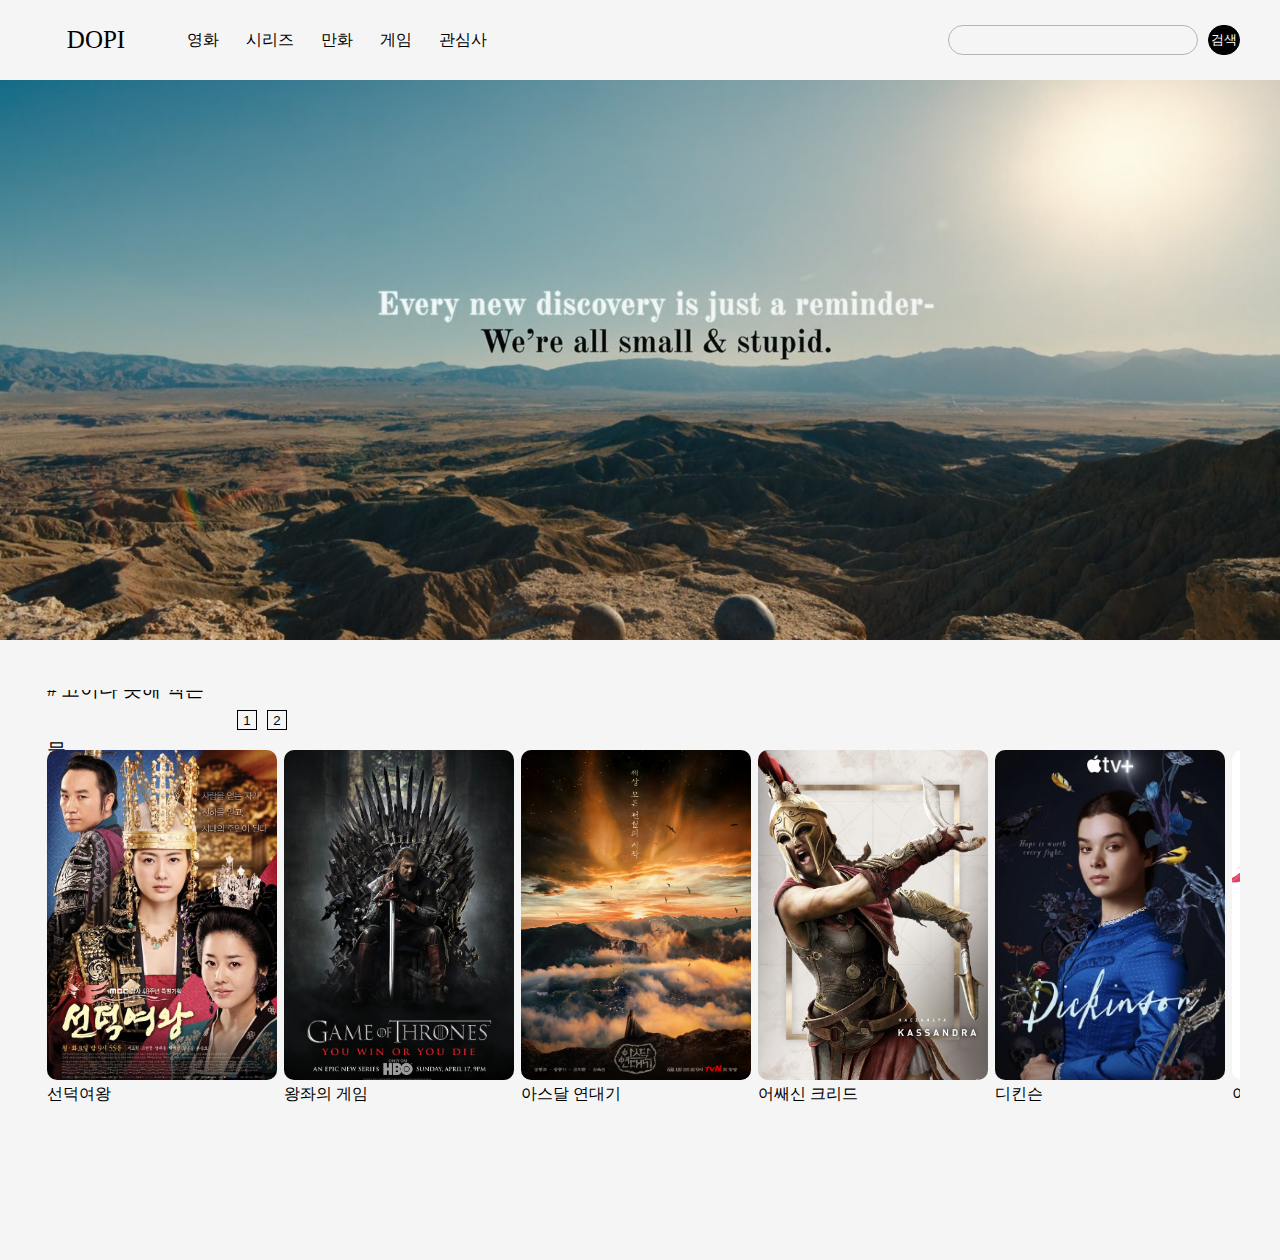
<file: index.html>
<!DOCTYPE html>
<html lang="ko">
<head>
    <meta charset="UTF-8">
    <meta name="viewport" content="width=device-width, initial-scale=1.0">
    <link rel="stylesheet" href="./index.css">
    <script defer src="./index.js"></script>
    <title>DOPI :: 현생 도피 기록</title>
</head>
<body>
    <div class="header">
        <div class="logo">
            <label><a href="#">DOPI</a></label>
        </div>
        <div class="nav">
            <ul>
                <li><a href="#">영화</a></li>
                <li><a href="#">시리즈</a></li>
                <li><a href="#">만화</a></li>
                <li><a href="#">게임</a></li>
                <li><a href="#">관심사</a></li>
            </ul>
        </div>
        <div class="searchArea">
            <input type="search">
            <button type="search">검색</button>
        </div>
    </div>
    
    <div class="main">
        <img src="./img/mainimg.jpg">
    </div>
    <div class="mid">
        <div class="collection_wrap">
            <div id="collectionName">
                <span># 고이다 못해 썩은 물</span>
                <button type="button" onclick="moveleft();" id="firstslide">1</button>
                <button type="button" onclick="moveright();" id="secondslide">2</button>
            </div>
            <div class="container">
                <div class="inner">
                    <div class="poster">
                        <a href="./sundeok.html">
                        <img src="./img/sundeok.webp">
                        <span class="title">선덕여왕</span>
                        </a>
                    </div>
                    <div class="poster">
                        <a href="./gameofthrones.html">
                        <img src="./img/gameofthrones.jpg">
                        <div class="title"><span>왕좌의 게임</span></div>
                        </a>
                    </div>
    
                    <div class="poster">
                        <a href="./asdal.html">
                        <img src="./img/asdal.jpg">
                        <div class="title"><span>아스달 연대기</span></div>
                        </a>   
                    </div>
    
                    <div class="poster">
                        <a href="./ac.html">
                        <img src="./img/ac.jpg">
                        <div class="title"><span>어쌔신 크리드</span></div>
                        </a>
                    </div>
                    <div class="poster">
                        <a href="./dickinson.html">
                        <img src="./img/dickinson.jpg">
                        <div class="title"><span>디킨슨</span></div>
                        </a>
                    </div>
                    <div class="poster">
                        <a href="./arcane.html">
                        <img src="./img/arcane.jpg">
                        <div class="title"><span>아케인</span></div>
                        </a>
                    </div>
                    <div class="poster">
                        <a href="./mononokehime.html">
                        <img src="./img/mononokehime.webp">
                        <div class="title"><span>원령공주</span></div>
                        </a>
                    </div>
                    <div class="poster">
                        <a href="./lordoftherings.html">
                        <img src="./img/lor.jpg">
                        <div class="title"><span>반지의 제왕</span></div>
                        </a>
                    </div>
                    <div class="poster">
                        <a href="./shera.html">
                        <img src="./img/shera.jpg">
                        <div class="title"><span>쉬라</span></div>
                        </a>
                    </div>
                    <div class="poster">
                        <a href="./hozedawn.html">
                        <img src="./img/hozedawn.webp">
                        <div class="title"><span>호라이즌 제로 던</span></div>
                        </a>
                    </div>
                </div>
            </div>
        </div>
    </div>
    
    
    <div class="footer">
    </div>
</body>
</html>
</file>
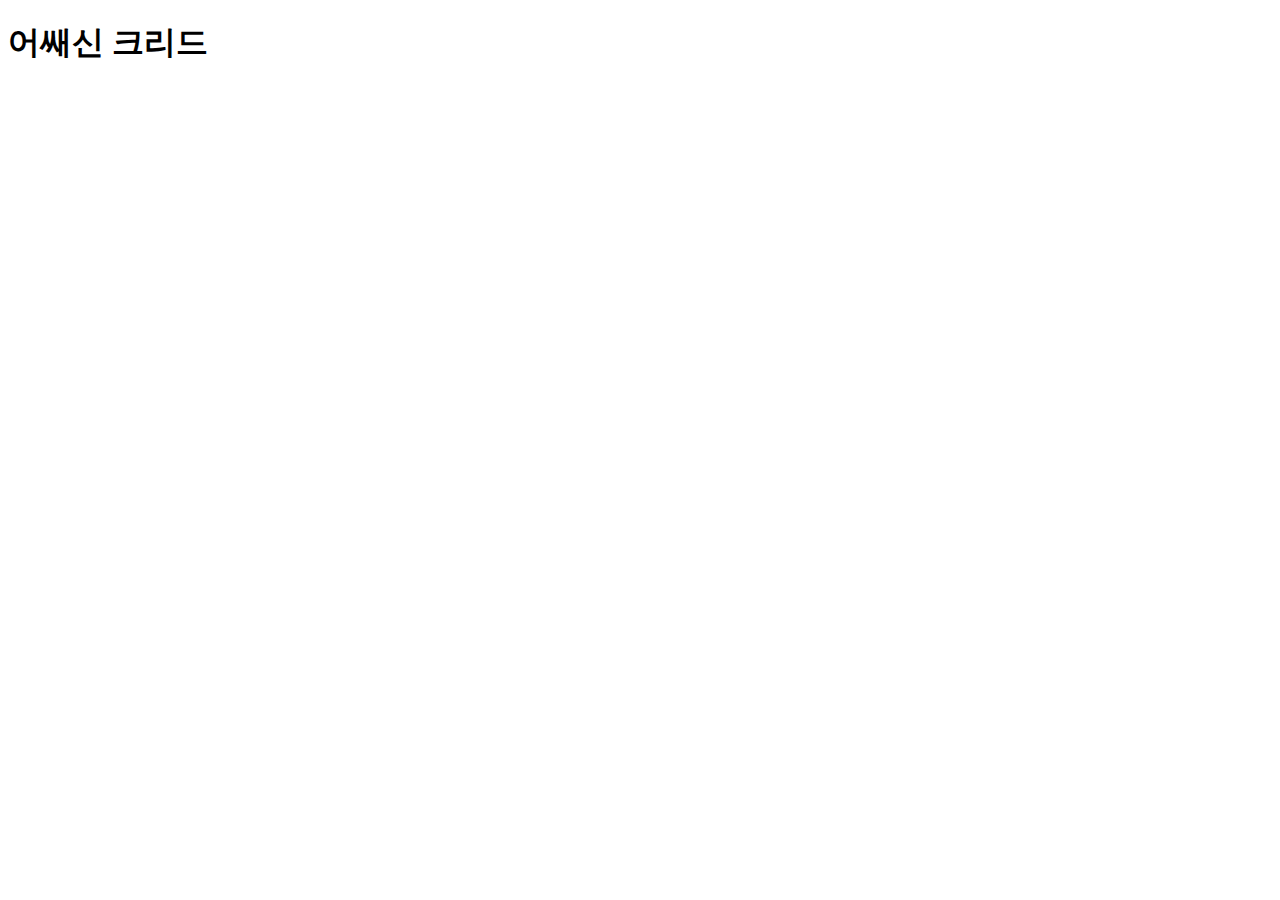
<file: ac.html>
<!DOCTYPE html>
<html lang="ko">
<head>
    <meta charset="UTF-8">
    <meta name="viewport" content="width=device-width, initial-scale=1.0">
    <title>어쌔신 크리드</title>
</head>
<body>
    <h1>어쌔신 크리드</h1>
</body>
</html>
</file>
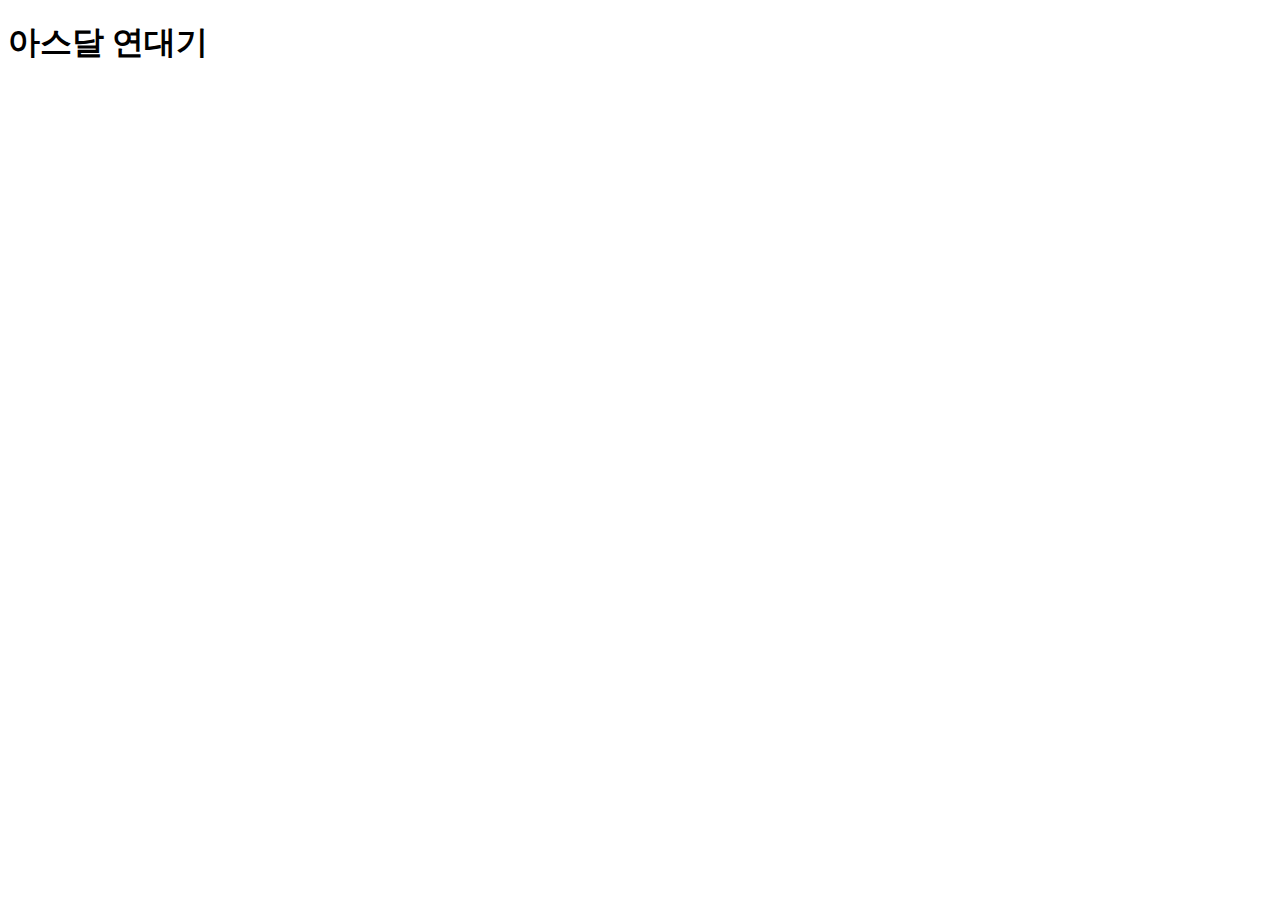
<file: asdal.html>
<!DOCTYPE html>
<html lang="ko">
<head>
    <meta charset="UTF-8">
    <meta name="viewport" content="width=device-width, initial-scale=1.0">
    <title>아스달 연대기</title>
</head>
<body>
    <h1>아스달 연대기</h1>
</body>
</html>
</file>
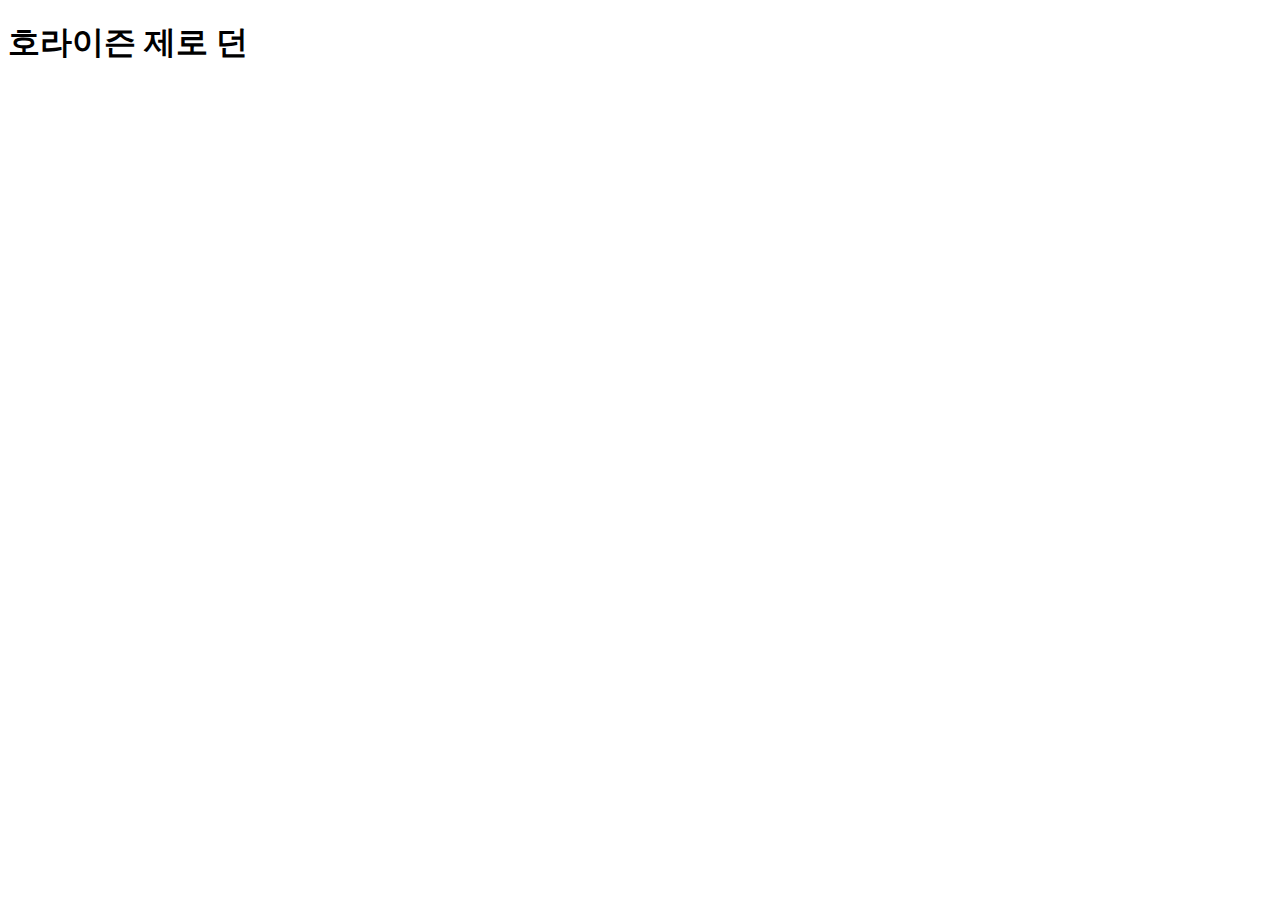
<file: hozedawn.html>
<!DOCTYPE html>
<html lang="ko">
<head>
    <meta charset="UTF-8">
    <meta name="viewport" content="width=device-width, initial-scale=1.0">
    <title>호라이즌 제로 던</title>
</head>
<body>
    <h1>호라이즌 제로 던</h1>
</body>
</html>
</file>
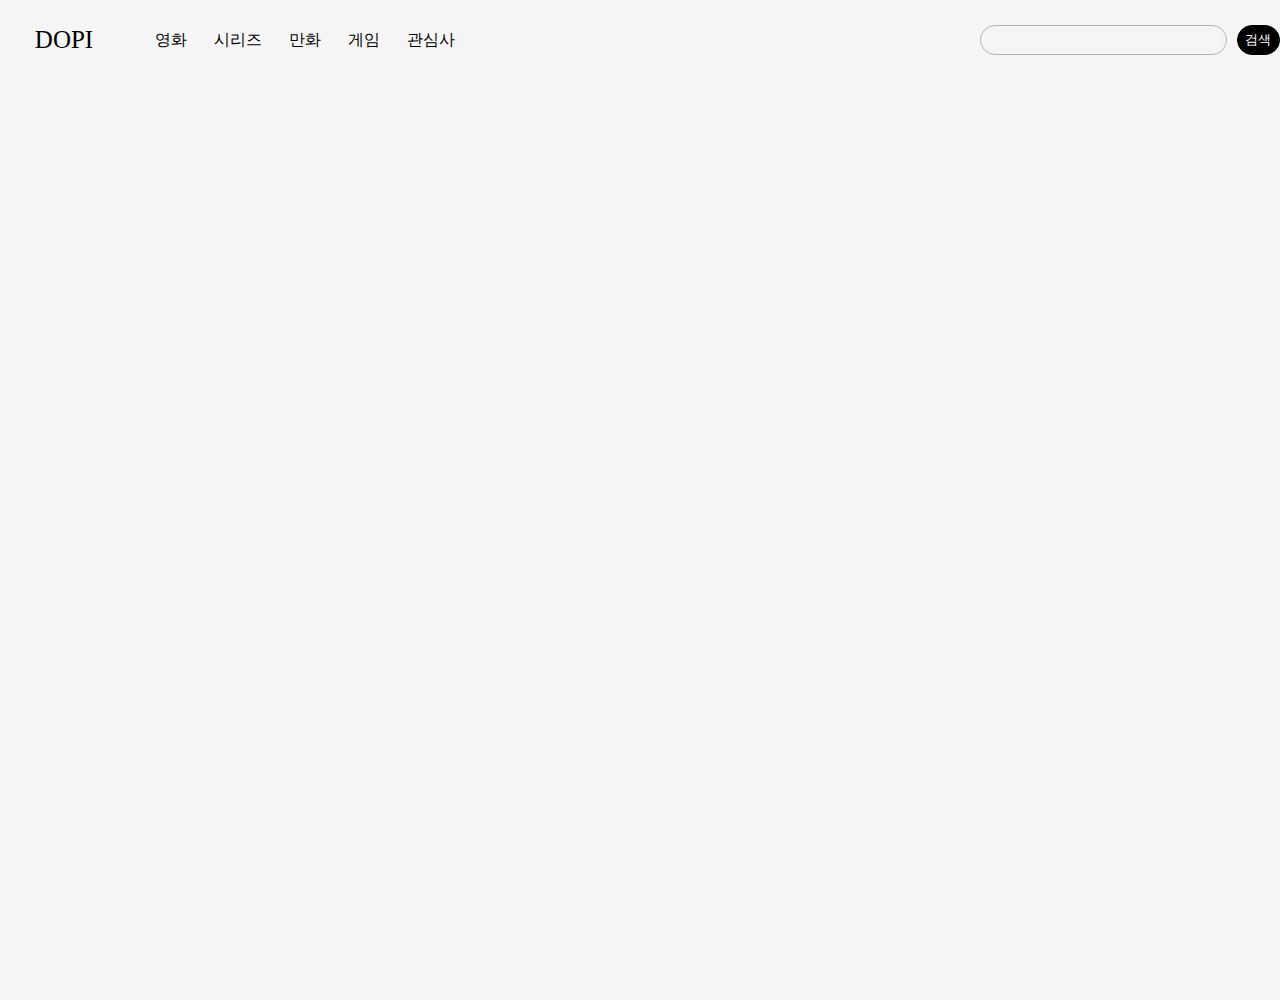
<file: post.html>
<!DOCTYPE html>
<html lang="ko">
<head>
    <meta charset="UTF-8">
    <meta name="viewport" content="width=device-width, initial-scale=1.0">
    <title>게시물 작성</title>
    <link rel="stylesheet" href="./post.css">
</head>
<body>
    <div class="header">
        <div class="logo">
            <label><a href="#">DOPI</a></label>
        </div>
        <div class="nav">
            <ul>
                <li><a href="#">영화</a></li>
                <li><a href="#">시리즈</a></li>
                <li><a href="#">만화</a></li>
                <li><a href="#">게임</a></li>
                <li><a href="#">관심사</a></li>
            </ul>
        </div>
        <div class="searchArea">
            <input type="search">
            <button type="search">검색</button>
        </div>
    </div>

    <div class="main">
        <div></div>
        <div></div>
    </div>
</body>
</html>
</file>
<file: index.css>
*{
    list-style: none;
    text-decoration: none;
    border-collapse: collapse;
    margin: 0px;
    padding: 0px;
    color: black;
}

.header{
    position: fixed;
    display: flex;
    width: 100vw;
    height: 80px;
    margin: auto;
    justify-content: center;
    background-color: whitesmoke;
}

.logo{
    display: flex;
    position: sticky;
    width: 10vw;
    height: 80px;
    border-radius: 20px;
    justify-content: center;
}

.logo a {
    line-height: 80px;
    font-family: 'Noto Sans KR ExtraBold';
    font-size: 25px;
}

.nav{
    display: flex;
    width:60vw;
    height: 80px;
    border-radius: 20px;
}

.nav ul{
    display: flex;
    line-height: 80px;
    font-family: 'Noto Sans KR Medium';
}

.nav li{
    margin-left: 27px;
}

.searchArea{
    display: flex;
    width: 25vw;
    height: 80px;
    border-radius: 20px;
}

.searchArea input[type=search]{
    display: flex;
    margin-top: 25px;
    margin-left: 20px;
    width: 250px;
    height: 30px;
    border: 0.5px solid rgb(185, 178, 178);
    border-radius: 20px;
    background-color: whitesmoke;
}

.searchArea button{
    margin-top: 25px;
    margin-left: 10px;
    width: 10%;
    height: 30px;
    border: 1px solid black;
    border-radius: 20px;
    background-color: black;
    color: white;
}

.main {
    padding-top: 80px;
    width: 100vw;
    height: 560px;
}

.main img{
    width: 100%;
    height: 560px;
    object-fit: cover;
    background-size: 100%;
    background-repeat: no-repeat;
}

.mid {
    padding-top: 50px;
    width: 100vw;
    height: 100%;
    display: flex;
    align-items: center;
    justify-content: center;;
    flex-direction: column;
    background-color: whitesmoke;
}

.collection_wrap{
    width: 1200px;
    overflow: hidden;
    height: 420px;
    margin: 0 auto;
}

#collectionName {
    display: flex;
    width: 100%;
    height: 60px;
    border-radius: 10px;
    font-size: 19px;
    font-family: 'Noto Sans KR Medium';
    line-height: 60px;
    align-items: center;
}

#collectionName span {
    width: 180px;
    margin-left: 7px;
}

.container{
   width: 1200px; 
   height: 390px;
   display: flex;
   flex-direction: row;
   transition: transform 0.5s;
}

.inner {
    width: 1170px;
    height: 380px;
    display: flex;
    flex-direction: row;
}

.poster{
    width: 235px;
    height: 330px;
    margin-left: 7px;
}

.poster a{
    width: 230px;
    height: 330px;
}

.poster img{
    width: 230px;
    height: 330px;
    object-fit: cover;
    border-radius: 10px;
}

.poster span{
    font-family: 'Noto Sans KR Medium';
}

#firstslide, #secondslide{
    cursor: pointer;
    border: 1px solid black;
    width: 20px;
    height: 20px;
    margin-left: 10px;
    display: flex;
    align-items: center;
    justify-content: center;
    align-content: center;
    background-color: whitesmoke;
}

.footer {
    width: 100vw;
    height: 100px;
    background-color: whitesmoke;
    display: flex;
    justify-content: center;
    padding-top: 50px;
}
</file>
<file: post.css>
*{
    list-style: none;
    text-decoration: none;
    border-collapse: collapse;
    margin: 0px;
    padding: 0px;
    color: black;
}

.header{
    position: fixed;
    display: flex;
    width: 100vw;
    height: 80px;
    margin: auto;
    justify-content: center;
    background-color: whitesmoke;
}

.logo{
    display: flex;
    position: sticky;
    width: 10vw;
    height: 80px;
    border-radius: 20px;
    justify-content: center;
}

.logo a {
    line-height: 80px;
    font-family: 'Noto Sans KR ExtraBold';
    font-size: 25px;
}

.nav{
    display: flex;
    width: 65vw;
    height: 80px;
    border-radius: 20px;
    position: sticky;
}

.nav ul{
    display: flex;
    line-height: 80px;
    font-family: 'Noto Sans KR Medium';
}

.nav li{
    margin-left: 27px;
}

.searchArea{
    display: flex;
    width: 25vw;
    height: 80px;
    border-radius: 20px;
    position: sticky;
}

.searchArea input[type=search]{
    display: flex;
    margin-top: 25px;
    margin-left: 20px;
    width: 250px;
    height: 30px;
    border: 0.5px solid rgb(185, 178, 178);
    border-radius: 20px;
    background-color: whitesmoke;
}

.searchArea button{
    display: flex;
    justify-content: center;
    align-items: center;
    margin-top: 25px;
    margin-left: 10px;
    width: 44px;
    height: 30px;
    border: 1px solid black;
    border-radius: 20px;
    background-color: black;
    color: white;
}

.main{
    width: 100vw;
    height: 1000px;
    background-color: whitesmoke;
}
</file>
